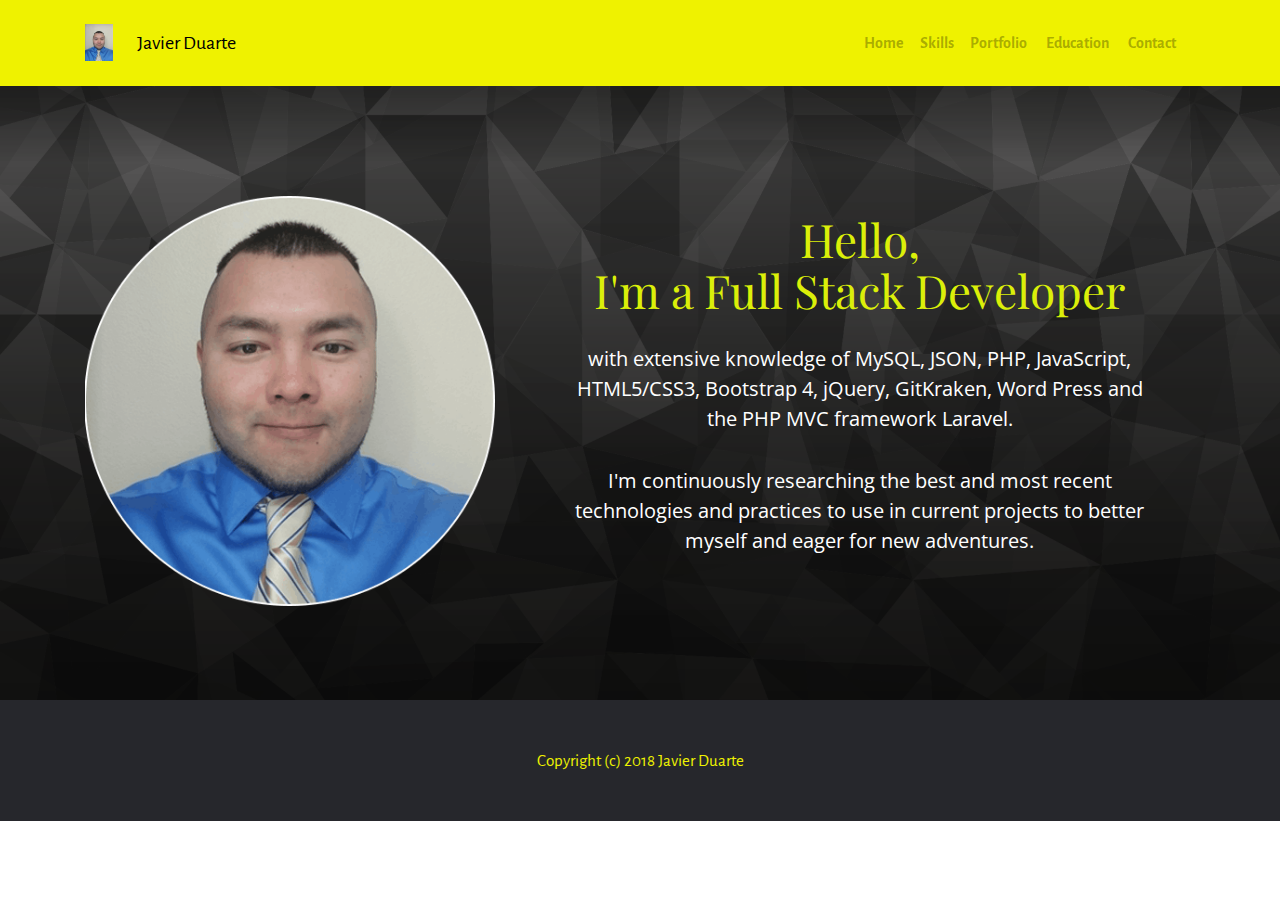
<file: index.html>
<!DOCTYPE html>
<html >
<head>
  <!-- Site made with Mobirise Website Builder v4.7.1, https://mobirise.com -->
  <meta charset="UTF-8">
  <meta http-equiv="X-UA-Compatible" content="IE=edge">
  <meta name="generator" content="Mobirise v4.7.1, mobirise.com">
  <meta name="viewport" content="width=device-width, initial-scale=1, minimum-scale=1">
  <link rel="shortcut icon" href="assets/images/mynewprofessionalpic-96x128.jpg" type="image/x-icon">
  <meta name="description" content="">
  <title>Home</title>
  <link rel="stylesheet" href="https://fonts.googleapis.com/css?family=Playfair+Display:400,700&subset=latin,cyrillic">
  <link rel="stylesheet" href="https://fonts.googleapis.com/css?family=Alegreya+Sans:400,700&subset=latin,vietnamese,latin-ext">
  <link rel="stylesheet" href="assets/tether/tether.min.css">
  <link rel="stylesheet" href="assets/bootstrap/css/bootstrap.min.css">
  <link rel="stylesheet" href="assets/soundcloud-plugin/style.css">
  <link rel="stylesheet" href="assets/puritym/css/style.css">
  <link rel="stylesheet" href="assets/mobirise/css/mbr-additional.css" type="text/css">
  
  
  
</head>
<body>
  <nav class="navbar navbar-light mbr-navbar navbar-fixed-top" id="menu-1" data-rv-view="10" style="background-color: rgb(239, 242, 0);">
    <div class="container">
        <button class="navbar-toggler pull-right hidden-md-up" type="button" data-toggle="collapse" data-target="#exCollapsingNavbar2">
            <div class="hamburger-icon"></div>
        </button>

        <div class="clearfix"></div>
        <div class="collapse navbar-toggleable-sm" id="exCollapsingNavbar2">
            <span class="navbar-logo"><a href="index.html"><img src="assets/images/mynewprofessionalpic-96x128.jpg" alt="Mobirise"></a></span>
            <span><a class="navbar-brand text-black" href="#top">Javier Duarte</a></span>

            

            <ul class="nav navbar-nav pull-xs-right"><li class="nav-item"><a class="nav-link" href="index.html"><strong>Home</strong></a></li><li class="nav-item"><a class="nav-link" href="page5.html#msg-box1-14"><strong>Skills</strong></a></li><li class="nav-item"><a class="nav-link" href="page2.html#msg-box1-1m"><strong>Portfolio</strong>&nbsp;</a></li> <li class="nav-item"><a class="nav-link" href="page4.html#msg-box1-3e"><strong>Education</strong>&nbsp;</a></li>    <li class="nav-item"><a class="nav-link" href="page3.html#contacts3-25"><strong>Contact</strong></a></li>       <li class="nav-item"><a class="nav-link" href="https://mobirise.com">&nbsp;</a></li></ul>
        </div>
    </div>
</nav>

<section class="mbr-section mbr-section-nopadding mbr-background mbr-after-navbar" id="msg-box4-38" data-rv-view="7" style="background-image: url(assets/images/3kuvduo-2000x1125.png); padding-top: 6rem; padding-bottom: 3rem;">
    
    <div class="container">
        <div class="row">
            <div class="col-xs-12 col-lg-9 mbr-table-cell-lg image-size" style="width: 17%;">
                <div class="mbr-figure"><img src="assets/images/jaiver-441x442.png"></div>
            </div>
            <div class="col-xs-12 col-lg-3 mbr-inner-padding text-xs-center mbr-table-cell-lg">
                <h3 class="mbr-section-title display-4">Hello,<br>I'm a Full Stack Developer<br></h3>
                
                <div class="lead"><p>with extensive knowledge of MySQL, JSON, PHP, JavaScript, HTML5/CSS3, Bootstrap 4, jQuery, GitKraken, Word Press and the PHP MVC framework Laravel.<br></p><p><span style="font-size: 1.25rem;">I'm continuously researching the best and most recent technologies and practices to use in current projects to better myself and eager for new adventures.</span></p></div>
                
            </div>
            
        </div>
    </div>
</section>

<footer class="mbr-section mbr-section-nopadding mbr-footer" id="footer1-30" data-rv-view="12" style="background-color: rgb(38, 39, 44); padding-top: 3rem; padding-bottom: 1.98rem;">
    
    <div class="container">
        <p>Copyright (c) 2018 Javier Duarte</p>
    </div>
</footer>


  <script src="assets/web/assets/jquery/jquery.min.js"></script>
  <script src="assets/tether/tether.min.js"></script>
  <script src="assets/bootstrap/js/bootstrap.min.js"></script>
  <script src="assets/smooth-scroll/SmoothScroll.js"></script>
  <script src="assets/puritym/js/script.js"></script>
  
  
</body>
</html>
</file>
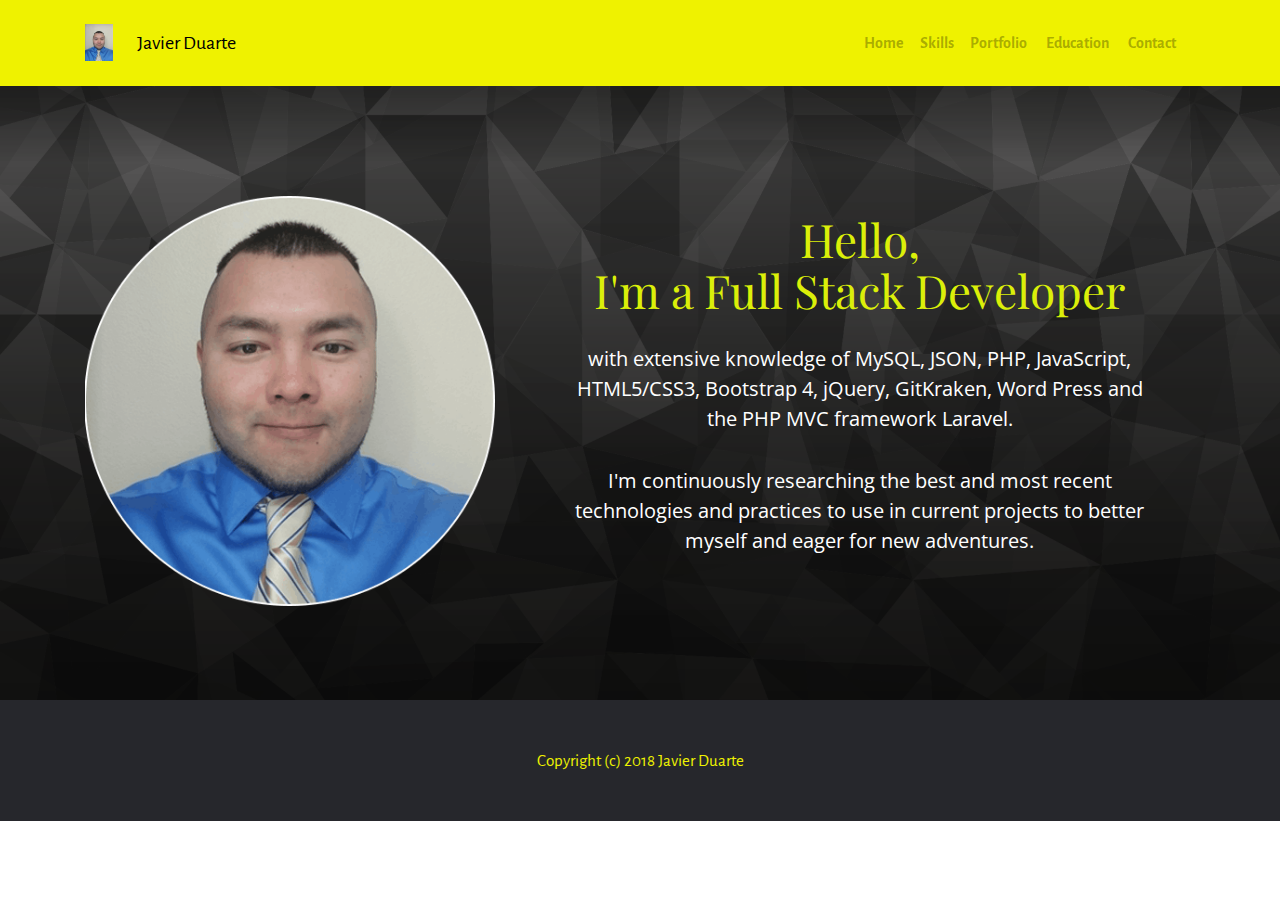
<file: home.html>
<!DOCTYPE html>
<html >
<head>
  <!-- Site made with Mobirise Website Builder v4.7.1, https://mobirise.com -->
  <meta charset="UTF-8">
  <meta http-equiv="X-UA-Compatible" content="IE=edge">
  <meta name="generator" content="Mobirise v4.7.1, mobirise.com">
  <meta name="viewport" content="width=device-width, initial-scale=1, minimum-scale=1">
  <link rel="shortcut icon" href="assets/images/mynewprofessionalpic-96x128.jpg" type="image/x-icon">
  <meta name="description" content="">
  <title>Home</title>
  <link rel="stylesheet" href="https://fonts.googleapis.com/css?family=Playfair+Display:400,700&subset=latin,cyrillic">
  <link rel="stylesheet" href="https://fonts.googleapis.com/css?family=Alegreya+Sans:400,700&subset=latin,vietnamese,latin-ext">
  <link rel="stylesheet" href="assets/tether/tether.min.css">
  <link rel="stylesheet" href="assets/bootstrap/css/bootstrap.min.css">
  <link rel="stylesheet" href="assets/soundcloud-plugin/style.css">
  <link rel="stylesheet" href="assets/puritym/css/style.css">
  <link rel="stylesheet" href="assets/mobirise/css/mbr-additional.css" type="text/css">



</head>
<body>
  <nav class="navbar navbar-light mbr-navbar navbar-fixed-top" id="menu-1" data-rv-view="3" style="background-color: rgb(239, 242, 0);">
    <div class="container">
        <button class="navbar-toggler pull-right hidden-md-up" type="button" data-toggle="collapse" data-target="#exCollapsingNavbar2">
            <div class="hamburger-icon"></div>
        </button>

        <div class="clearfix"></div>
        <div class="collapse navbar-toggleable-sm" id="exCollapsingNavbar2">
            <span class="navbar-logo"><a href="index.html"><img src="assets/images/mynewprofessionalpic-96x128.jpg" alt="Mobirise"></a></span>
            <span><a class="navbar-brand text-black" href="#top">Javier Duarte</a></span>



            <ul class="nav navbar-nav pull-xs-right"><li class="nav-item"><a class="nav-link" href="index.html"><strong>Home</strong></a></li><li class="nav-item"><a class="nav-link" href="page5.html#msg-box1-14"><strong>Skills</strong></a></li><li class="nav-item"><a class="nav-link" href="page2.html#msg-box1-1m"><strong>Portfolio</strong>&nbsp;</a></li> <li class="nav-item"><a class="nav-link" href="page4.html#menu-28"><strong>Education</strong>&nbsp;</a></li> <li class="nav-item"><a class="nav-link" href="page3.html#contacts3-25"><strong>Contact</strong></a></li>     <li class="nav-item"><a class="nav-link" href="https://mobirise.com">&nbsp;</a></li></ul>
        </div>
    </div>
</nav>

<section class="mbr-section mbr-section-nopadding mbr-background mbr-after-navbar" id="msg-box4-38" data-rv-view="0" style="background-image: url(assets/images/3kuvduo-2000x1125.png); padding-top: 6rem; padding-bottom: 3rem;">

    <div class="container">
        <div class="row">
            <div class="col-xs-12 col-lg-9 mbr-table-cell-lg image-size" style="width: 17%;">
                <div class="mbr-figure"><img src="assets/images/jaiver-441x442.png"></div>
            </div>
            <div class="col-xs-12 col-lg-3 mbr-inner-padding text-xs-center mbr-table-cell-lg">
                <h3 class="mbr-section-title display-4">Hello,<br>I'm a Full Stack Developer<br></h3>

                <div class="lead"><p>with extensive knowledge of MySQL, JSON, PHP, JavaScript, HTML5/CSS3, Bootstrap 4, jQuery, GitKraken, Word Press and the PHP MVC framework Laravel.<br></p><p><span style="font-size: 1.25rem;">I'm continuously researching the best and most recent technologies and practices to use in current projects to better myself and eager for new adventures.</span></p></div>

            </div>

        </div>
    </div>
</section>

<footer class="mbr-section mbr-section-nopadding mbr-footer" id="footer1-30" data-rv-view="5" style="background-color: rgb(38, 39, 44); padding-top: 3rem; padding-bottom: 1.98rem;">

    <div class="container">
        <p>Copyright (c) 2018 Javier Duarte</p>
    </div>
</footer>


  <script src="assets/web/assets/jquery/jquery.min.js"></script>
  <script src="assets/tether/tether.min.js"></script>
  <script src="assets/bootstrap/js/bootstrap.min.js"></script>
  <script src="assets/smooth-scroll/SmoothScroll.js"></script>
  <script src="assets/puritym/js/script.js"></script>


</body>
</html>
</file>
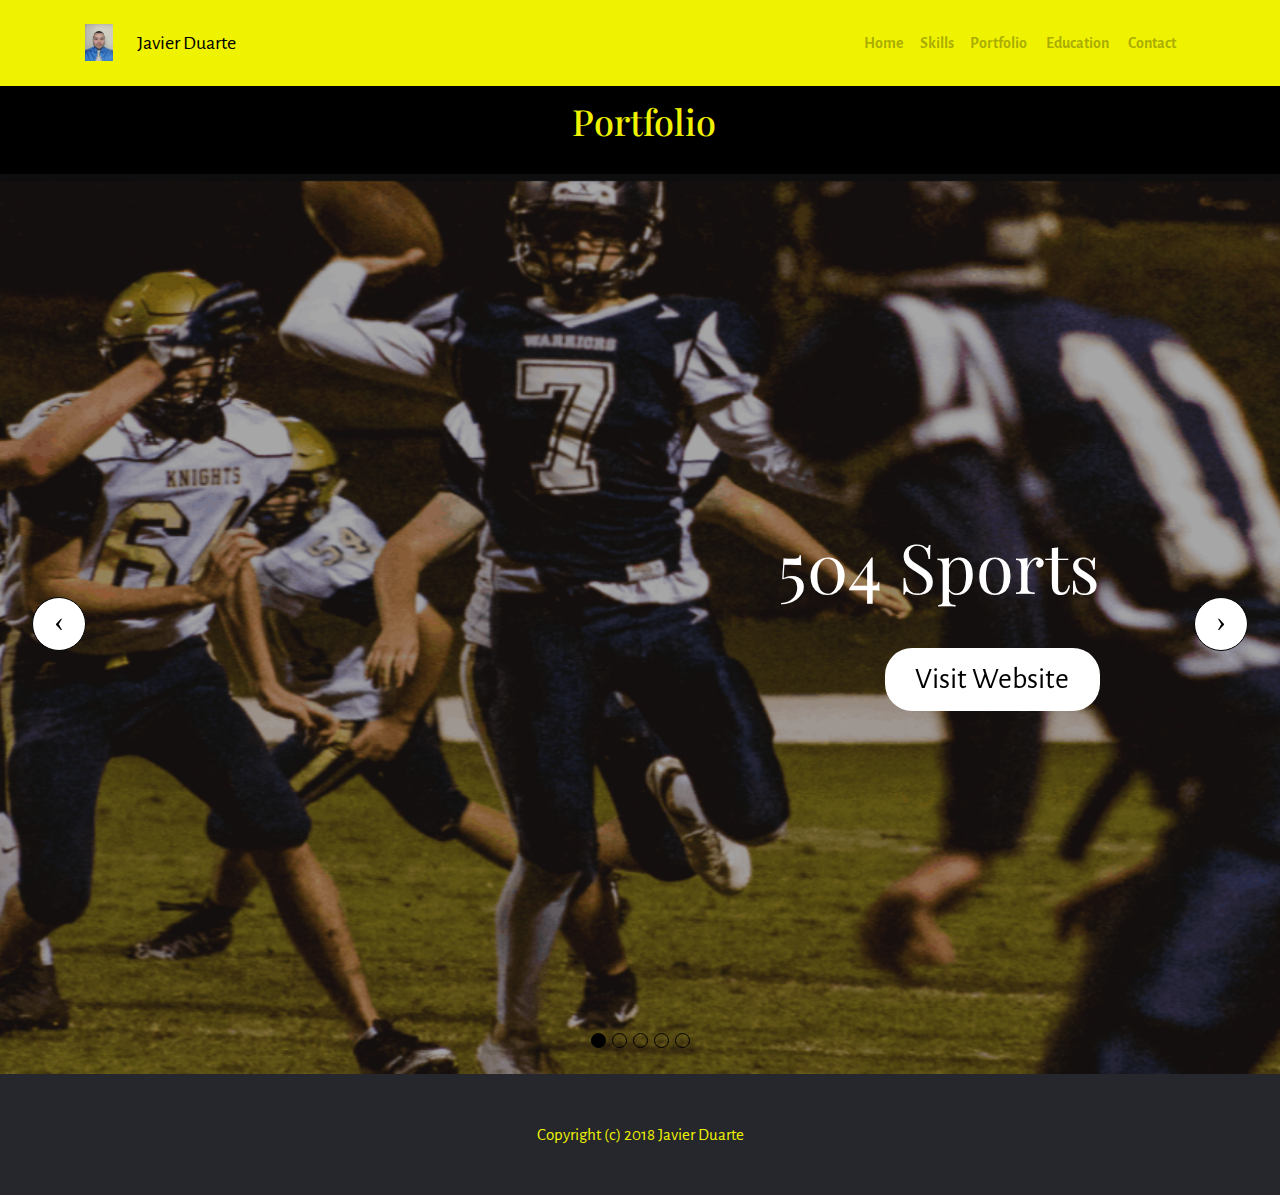
<file: page2.html>
<!DOCTYPE html>
<html >
<head>
  <!-- Site made with Mobirise Website Builder v4.7.1, https://mobirise.com -->
  <meta charset="UTF-8">
  <meta http-equiv="X-UA-Compatible" content="IE=edge">
  <meta name="generator" content="Mobirise v4.7.1, mobirise.com">
  <meta name="viewport" content="width=device-width, initial-scale=1, minimum-scale=1">
  <link rel="shortcut icon" href="assets/images/mynewprofessionalpic-96x128.jpg" type="image/x-icon">
  <meta name="description" content="">
  <title>Projects</title>
  <link rel="stylesheet" href="https://fonts.googleapis.com/css?family=Playfair+Display:400,700&subset=latin,cyrillic">
  <link rel="stylesheet" href="https://fonts.googleapis.com/css?family=Alegreya+Sans:400,700&subset=latin,vietnamese,latin-ext">
  <link rel="stylesheet" href="assets/tether/tether.min.css">
  <link rel="stylesheet" href="assets/bootstrap/css/bootstrap.min.css">
  <link rel="stylesheet" href="assets/soundcloud-plugin/style.css">
  <link rel="stylesheet" href="assets/puritym/css/style.css">
  <link rel="stylesheet" href="assets/mobirise/css/mbr-additional.css" type="text/css">
  
  
  
</head>
<body>
  <nav class="navbar navbar-light mbr-navbar navbar-fixed-top" id="menu-1i" data-rv-view="23" style="background-color: rgb(239, 242, 0);">
    <div class="container">
        <button class="navbar-toggler pull-right hidden-md-up" type="button" data-toggle="collapse" data-target="#exCollapsingNavbar2">
            <div class="hamburger-icon"></div>
        </button>

        <div class="clearfix"></div>
        <div class="collapse navbar-toggleable-sm" id="exCollapsingNavbar2">
            <span class="navbar-logo"><a href="index.html"><img src="assets/images/mynewprofessionalpic-96x128.jpg" alt="Mobirise"></a></span>
            <span><a class="navbar-brand text-black" href="#top">Javier Duarte</a></span>

            

            <ul class="nav navbar-nav pull-xs-right"><li class="nav-item"><a class="nav-link" href="index.html"><strong>Home</strong></a></li><li class="nav-item"><a class="nav-link" href="page5.html#msg-box1-14"><strong>Skills</strong></a></li><li class="nav-item"><a class="nav-link" href="page2.html#msg-box1-1m"><strong>Portfolio</strong>&nbsp;</a></li> <li class="nav-item"><a class="nav-link" href="page4.html#menu-28"><strong>Education</strong>&nbsp;</a></li> <li class="nav-item"><a class="nav-link" href="page3.html#contacts3-25"><strong>Contact</strong></a></li>     <li class="nav-item"><a class="nav-link" href="https://mobirise.com">&nbsp;</a></li></ul>
        </div>
    </div>
</nav>

<section class="mbr-section mbr-section-small mbr-after-navbar" id="msg-box1-1m" data-rv-view="25" style="background-color: rgb(0, 0, 0); padding-top: 3rem; padding-bottom: 1.5rem;">
    

    <div class="container">
        <div class="row">
            
            <div>

                <div class="col-sm-8">
                    <h2 class="mbr-section-title h1">&nbsp; &nbsp; &nbsp; &nbsp; &nbsp; &nbsp; &nbsp; &nbsp; &nbsp; &nbsp; &nbsp; &nbsp; &nbsp; &nbsp; &nbsp; &nbsp; &nbsp; &nbsp; &nbsp; &nbsp; &nbsp; &nbsp;Portfolio</h2>
                    
                </div>                
                
            </div>
        </div>
    </div>
</section>

<section class="mbr-slider mbr-section mbr-section__container carousel slide mbr-section-nopadding" data-ride="carousel" data-keyboard="false" data-wrap="true" data-interval="5000" id="slider-35" data-rv-view="30" style="background-color: rgb(255, 255, 255);">
    <div>
        <div>
            <div>
                <ol class="carousel-indicators">
                    <li data-app-prevent-settings="" data-target="#slider-35" data-slide-to="0" class="active"></li><li data-app-prevent-settings="" data-target="#slider-35" data-slide-to="1"></li><li data-app-prevent-settings="" data-target="#slider-35" data-slide-to="2"></li><li data-app-prevent-settings="" data-target="#slider-35" class="" data-slide-to="3"></li><li data-app-prevent-settings="" data-target="#slider-35" data-slide-to="4"></li>
                </ol>
                <div class="carousel-inner" role="listbox">
                    <div class="mbr-section carousel-item dark center mbr-section-full active" style="background-image: url(assets/images/504sports-project-1425x802.png);">
                        <div class="mbr-table-cell">
                         <div class="mbr-overlay" style="opacity: 0.4; background-color: rgb(34, 34, 34);"></div>
                            <div class=" container">
                                
                                <div class="row">
                                    <div class="col-md-8 col-md-offset-3 text-xs-right">
                                        <h2 class="mbr-section-title display-1">504 Sports</h2>
                                        

                                        <div> <a class="btn btn-lg btn-white-outline btn-white" href="https://thawing-castle-40650.herokuapp.com/" target="_blank">Visit Website</a></div>
                                    </div>
                                </div>
                            </div>
                        </div>
                    </div><div class="mbr-section carousel-item dark center mbr-section-full" style="background-image: url(assets/images/1stopmusic-project-1422x753.png);">
                        <div class="mbr-table-cell">
                         <div class="mbr-overlay" style="opacity: 0.4; background-color: rgb(34, 34, 34);"></div>
                            <div class=" container">
                                
                                <div class="row">
                                    <div class="col-md-8 col-md-offset-2 text-xs-center">
                                        <h2 class="mbr-section-title display-1"></h2>
                                        

                                        <div>  <a class="btn btn-lg btn-white-outline btn-white" href="https://protected-harbor-70739.herokuapp.com/" target="_blank">Visit Website</a></div>
                                    </div>
                                </div>
                            </div>
                        </div>
                    </div><div class="mbr-section carousel-item dark center mbr-section-full" style="background-image: url(assets/images/nflqbpic2-1440x596.png);">
                        <div class="mbr-table-cell">
                         <div class="mbr-overlay" style="opacity: 0.4; background-color: rgb(34, 34, 34);"></div>
                            <div class=" container">
                                
                                <div class="row">
                                    <div class="col-md-8 col-md-offset-2 text-xs-center">
                                        <h2 class="mbr-section-title display-1"></h2>
                                        

                                        <div>  <a class="btn btn-lg btn-white-outline btn-white" href="https://morning-plains-28670.herokuapp.com" target="_blank">Visit Website</a> </div>
                                    </div>
                                </div>
                            </div>
                        </div>
                    </div><div class="mbr-section carousel-item dark center mbr-section-full" style="background-image: url(assets/images/triviaprojectwisecrackers-project-1424x784.png);">
                        <div class="mbr-table-cell">
                         <div class="mbr-overlay" style="opacity: 0.4; background-color: rgb(34, 34, 34);"></div>
                            <div class=" container">
                                
                                <div class="row">
                                    <div class="col-md-8 col-md-offset-3 text-xs-right">
                                        <h2 class="mbr-section-title display-1"></h2>
                                        

                                        <div>  <a class="btn btn-lg btn-white-outline btn-white" href="https://safe-journey-95939.herokuapp.com" target="_blank">Visit Website</a></div>
                                    </div>
                                </div>
                            </div>
                        </div>
                    </div><div class="mbr-section carousel-item dark center mbr-section-full" style="background-image: url(assets/images/rapituppic3-1372x649.png);">
                        <div class="mbr-table-cell">
                         <div class="mbr-overlay" style="opacity: 0.4; background-color: rgb(34, 34, 34);"></div>
                            <div class=" container">
                                
                                <div class="row">
                                    <div class="col-md-8 col-md-offset-2 text-xs-center">
                                        <h2 class="mbr-section-title display-1"></h2>
                                        <p class="lead"></p>

                                        <div>  <a class="btn btn-lg btn-white-outline btn-white" href="https://mysterious-forest-45288.herokuapp.com/" target="_blank">Visit Website</a></div>
                                    </div>
                                </div>
                            </div>
                        </div>
                    </div>
                </div>
                
                <a data-app-prevent-settings="" class="left carousel-control" role="button" data-slide="prev" href="#slider-35">
                    <span class="icon-prev" aria-hidden="true"></span>
                    <span class="sr-only">Previous</span>
                </a>
                <a data-app-prevent-settings="" class="right carousel-control" role="button" data-slide="next" href="#slider-35">
                    <span class="icon-next" aria-hidden="true"></span>
                    <span class="sr-only">Next</span>
                </a>
            </div>
        </div>
    </div>
</section>

<footer class="mbr-section mbr-section-nopadding mbr-footer" id="footer1-30" data-rv-view="28" style="background-color: rgb(38, 39, 44); padding-top: 3rem; padding-bottom: 1.98rem;">
    
    <div class="container">
        <p>Copyright (c) 2018 Javier Duarte</p>
    </div>
</footer>


  <script src="assets/web/assets/jquery/jquery.min.js"></script>
  <script src="assets/tether/tether.min.js"></script>
  <script src="assets/bootstrap/js/bootstrap.min.js"></script>
  <script src="assets/smooth-scroll/SmoothScroll.js"></script>
  <script src="assets/bootstrap-carousel-swipe/bootstrap-carousel-swipe.js"></script>
  <script src="assets/puritym/js/script.js"></script>
  
  
</body>
</html>
</file>
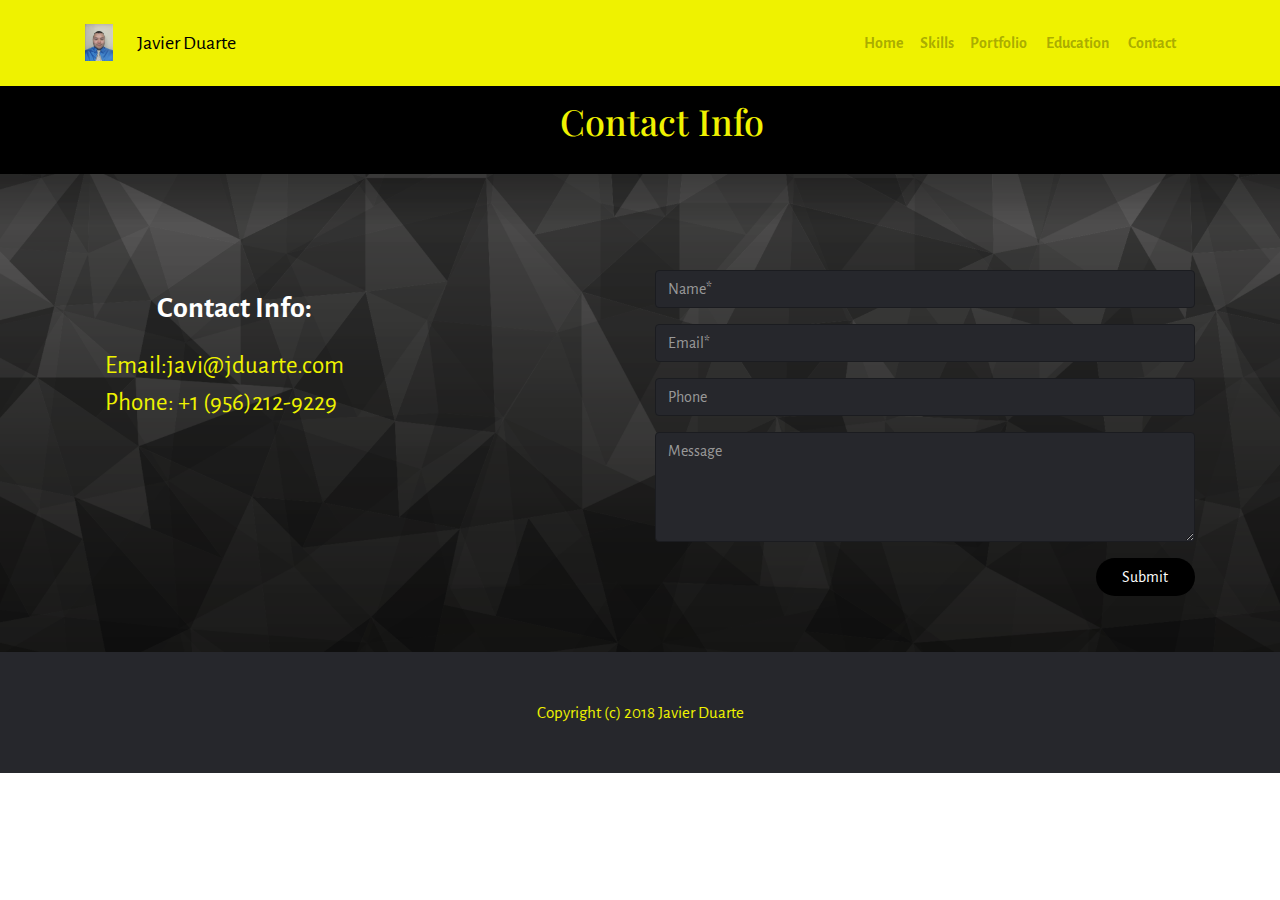
<file: page3.html>
<!DOCTYPE html>
<html >
<head>
  <!-- Site made with Mobirise Website Builder v4.7.1, https://mobirise.com -->
  <meta charset="UTF-8">
  <meta http-equiv="X-UA-Compatible" content="IE=edge">
  <meta name="generator" content="Mobirise v4.7.1, mobirise.com">
  <meta name="viewport" content="width=device-width, initial-scale=1, minimum-scale=1">
  <link rel="shortcut icon" href="assets/images/mynewprofessionalpic-96x128.jpg" type="image/x-icon">
  <meta name="description" content="">
  <title>Contact</title>
  <link rel="stylesheet" href="https://fonts.googleapis.com/css?family=Playfair+Display:400,700&subset=latin,cyrillic">
  <link rel="stylesheet" href="https://fonts.googleapis.com/css?family=Alegreya+Sans:400,700&subset=latin,vietnamese,latin-ext">
  <link rel="stylesheet" href="assets/tether/tether.min.css">
  <link rel="stylesheet" href="assets/bootstrap/css/bootstrap.min.css">
  <link rel="stylesheet" href="assets/soundcloud-plugin/style.css">
  <link rel="stylesheet" href="assets/puritym/css/style.css">
  <link rel="stylesheet" href="assets/mobirise/css/mbr-additional.css" type="text/css">
  
  
  
</head>
<body>
  <nav class="navbar navbar-light mbr-navbar navbar-fixed-top" id="menu-1v" data-rv-view="51" style="background-color: rgb(239, 242, 0);">
    <div class="container">
        <button class="navbar-toggler pull-right hidden-md-up" type="button" data-toggle="collapse" data-target="#exCollapsingNavbar2">
            <div class="hamburger-icon"></div>
        </button>

        <div class="clearfix"></div>
        <div class="collapse navbar-toggleable-sm" id="exCollapsingNavbar2">
            <span class="navbar-logo"><a href="index.html"><img src="assets/images/mynewprofessionalpic-96x128.jpg" alt="Mobirise"></a></span>
            <span><a class="navbar-brand text-black" href="#top">Javier Duarte</a></span>

            

            <ul class="nav navbar-nav pull-xs-right"><li class="nav-item"><a class="nav-link" href="index.html"><strong>Home</strong></a></li><li class="nav-item"><a class="nav-link" href="page5.html#msg-box1-14"><strong>Skills</strong></a></li><li class="nav-item"><a class="nav-link" href="page2.html#msg-box1-1m"><strong>Portfolio</strong>&nbsp;</a></li> <li class="nav-item"><a class="nav-link" href="page4.html#menu-28"><strong>Education</strong>&nbsp;</a></li> <li class="nav-item"><a class="nav-link" href="page3.html#contacts3-25"><strong>Contact</strong></a></li>     <li class="nav-item"><a class="nav-link" href="https://mobirise.com">&nbsp;</a></li></ul>
        </div>
    </div>
</nav>

<section class="mbr-section mbr-section-small mbr-after-navbar" id="msg-box1-2x" data-rv-view="48" style="background-color: rgb(0, 0, 0); padding-top: 3rem; padding-bottom: 1.5rem;">
    

    <div class="container">
        <div class="row">
            
            <div>

                <div class="col-sm-8">
                    <h2 class="mbr-section-title h1">&nbsp; &nbsp; &nbsp; &nbsp; &nbsp; &nbsp; &nbsp; &nbsp; &nbsp; &nbsp; &nbsp; &nbsp; &nbsp; &nbsp; &nbsp; &nbsp; &nbsp; &nbsp; &nbsp; &nbsp; &nbsp; &nbsp; &nbsp; &nbsp;Contact Info</h2>
                    
                </div>                
                
            </div>
        </div>
    </div>
</section>

<section class="mbr-section mbr-section-small mbr-footer mbr-background" id="contacts3-25" data-rv-view="53" style="background-image: url(assets/images/3kuvduo-2000x1125.png); padding-top: 6rem; padding-bottom: 3rem;">
    
    <div class="container">
        <div class="row">
            <div class="col-xs-12 col-md-3">
                <p></p><p>&nbsp;&nbsp;&nbsp;&nbsp;&nbsp;&nbsp;&nbsp;&nbsp;&nbsp;&nbsp;&nbsp;&nbsp;&nbsp;&nbsp;&nbsp;&nbsp;&nbsp;&nbsp;<strong>Contact Info:</strong></p><p>&nbsp;&nbsp;&nbsp;&nbsp;&nbsp;Email:javi@jduarte.com<br>&nbsp; &nbsp; &nbsp;Phone: +1 (956)212-9229</p><p></p>
            </div>
            <div class="col-xs-12 col-md-3"></div>
            <div class="col-xs-12 col-md-6" data-form-type="formoid">
                <div data-form-alert="true"><div hidden="" data-form-alert-success="true">Thanks for filling out form! You should receive feedback promptly.</div></div>
                <form action="https://mobirise.com/" method="post" data-form-title="MESSAGE">
                    <input type="hidden" value="Im77kuSvb46BUGhd0sogWusRbcgChijae7fU0eqJbjyFb0if1J9omdJ/dY4EREIOAZzDFop4gFpM9vGv74yzLNzJJJUQ92wjKX6xeNXOvO9EZw8inuTIdIT5MSaA9pma" data-form-email="true">
                    <div class="form-group">
                        <input type="text" class="form-control input-sm input-inverse" name="name" required="" placeholder="Name*" data-form-field="Name">
                    </div>
                    <div class="form-group">
                        <input type="email" class="form-control input-sm input-inverse" name="email" required="" placeholder="Email*" data-form-field="Email">
                    </div>
                    <div class="form-group">
                        <input type="tel" class="form-control input-sm input-inverse" name="phone" placeholder="Phone" data-form-field="Phone">
                    </div>
                    <div class="form-group">
                        <textarea class="form-control input-sm input-inverse" name="message" rows="4" placeholder="Message" data-form-field="Message"></textarea>
                    </div>
                    <div class="text-xs-right"><button type="submit" class="btn btn-black">Submit</button></div>
                </form>
            </div>
        </div>
    </div>
</section>

<footer class="mbr-section mbr-section-nopadding mbr-footer" id="footer1-30" data-rv-view="62" style="background-color: rgb(38, 39, 44); padding-top: 3rem; padding-bottom: 1.98rem;">
    
    <div class="container">
        <p>Copyright (c) 2018 Javier Duarte</p>
    </div>
</footer>


  <script src="assets/web/assets/jquery/jquery.min.js"></script>
  <script src="assets/tether/tether.min.js"></script>
  <script src="assets/bootstrap/js/bootstrap.min.js"></script>
  <script src="assets/smooth-scroll/SmoothScroll.js"></script>
  <script src="assets/puritym/js/script.js"></script>
  <script src="assets/formoid/formoid.min.js"></script>
  
  
</body>
</html>
</file>
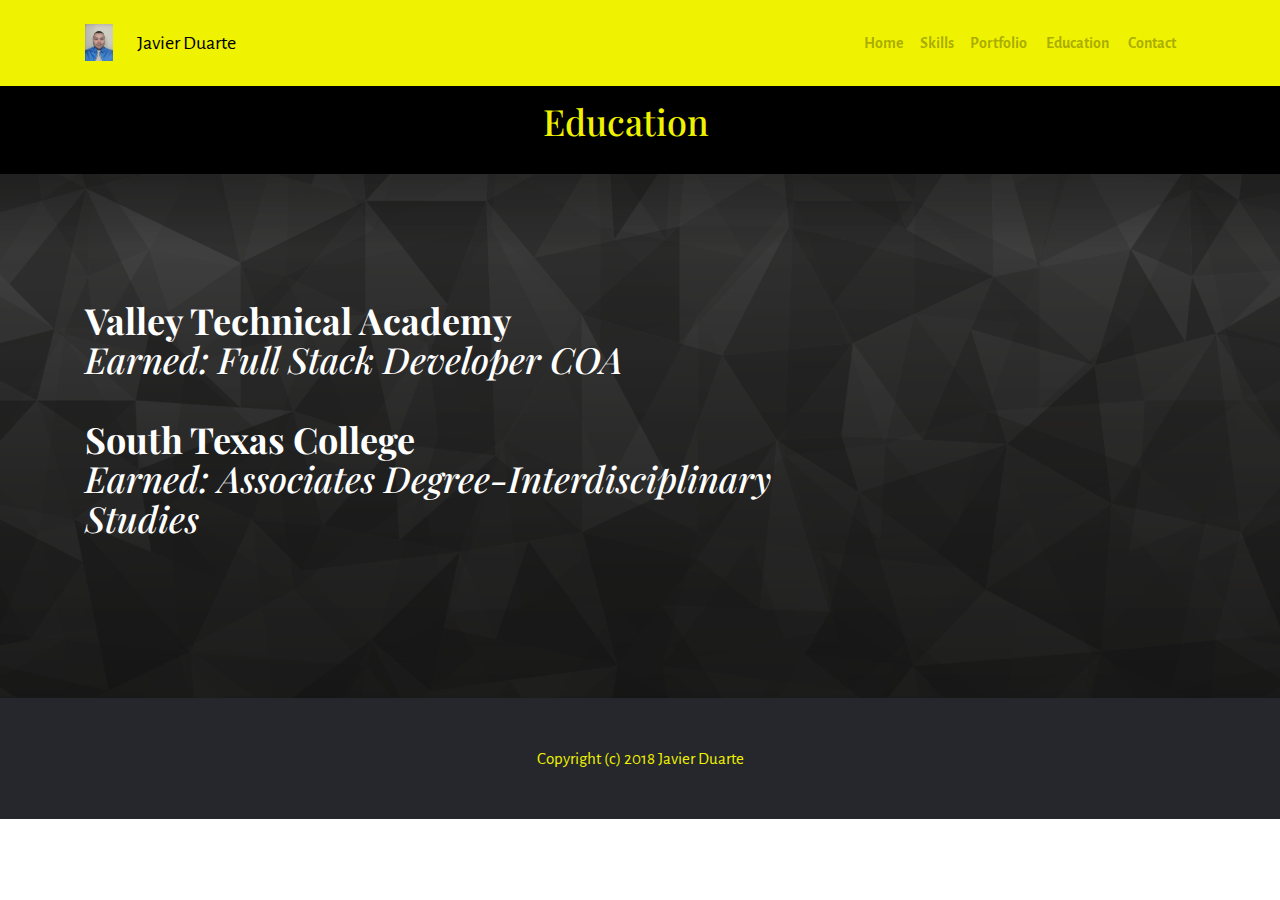
<file: page4.html>
<!DOCTYPE html>
<html >
<head>
  <!-- Site made with Mobirise Website Builder v4.7.1, https://mobirise.com -->
  <meta charset="UTF-8">
  <meta http-equiv="X-UA-Compatible" content="IE=edge">
  <meta name="generator" content="Mobirise v4.7.1, mobirise.com">
  <meta name="viewport" content="width=device-width, initial-scale=1, minimum-scale=1">
  <link rel="shortcut icon" href="assets/images/mynewprofessionalpic-96x128.jpg" type="image/x-icon">
  <meta name="description" content="">
  <title>Education</title>
  <link rel="stylesheet" href="https://fonts.googleapis.com/css?family=Playfair+Display:400,700&subset=latin,cyrillic">
  <link rel="stylesheet" href="https://fonts.googleapis.com/css?family=Alegreya+Sans:400,700&subset=latin,vietnamese,latin-ext">
  <link rel="stylesheet" href="assets/tether/tether.min.css">
  <link rel="stylesheet" href="assets/bootstrap/css/bootstrap.min.css">
  <link rel="stylesheet" href="assets/soundcloud-plugin/style.css">
  <link rel="stylesheet" href="assets/puritym/css/style.css">
  <link rel="stylesheet" href="assets/mobirise/css/mbr-additional.css" type="text/css">
  
  
  
</head>
<body>
  <nav class="navbar navbar-light mbr-navbar navbar-fixed-top" id="menu-28" data-rv-view="67" style="background-color: rgb(239, 242, 0);">
    <div class="container">
        <button class="navbar-toggler pull-right hidden-md-up" type="button" data-toggle="collapse" data-target="#exCollapsingNavbar2">
            <div class="hamburger-icon"></div>
        </button>

        <div class="clearfix"></div>
        <div class="collapse navbar-toggleable-sm" id="exCollapsingNavbar2">
            <span class="navbar-logo"><a href="index.html"><img src="assets/images/mynewprofessionalpic-96x128.jpg" alt="Mobirise"></a></span>
            <span><a class="navbar-brand text-black" href="#top">Javier Duarte</a></span>

            

            <ul class="nav navbar-nav pull-xs-right"><li class="nav-item"><a class="nav-link" href="index.html"><strong>Home</strong></a></li><li class="nav-item"><a class="nav-link" href="page5.html#msg-box1-14"><strong>Skills</strong></a></li><li class="nav-item"><a class="nav-link" href="page2.html#msg-box1-1m"><strong>Portfolio</strong>&nbsp;</a></li> <li class="nav-item"><a class="nav-link" href="page4.html#menu-28"><strong>Education</strong>&nbsp;</a></li> <li class="nav-item"><a class="nav-link" href="page3.html#contacts3-25"><strong>Contact</strong></a></li>     <li class="nav-item"><a class="nav-link" href="https://mobirise.com">&nbsp;</a></li></ul>
        </div>
    </div>
</nav>

<section class="mbr-section mbr-section-small mbr-after-navbar" id="msg-box1-3e" data-rv-view="64" style="background-color: rgb(0, 0, 0); padding-top: 3rem; padding-bottom: 1.5rem;">
    

    <div class="container">
        <div class="row">
            
            <div>

                <div class="col-sm-8">
                    <h2 class="mbr-section-title h1">&nbsp; &nbsp; &nbsp; &nbsp; &nbsp; &nbsp; &nbsp; &nbsp; &nbsp; &nbsp; &nbsp; &nbsp; &nbsp; &nbsp; &nbsp; &nbsp; &nbsp; &nbsp; &nbsp; &nbsp;Education</h2>
                    
                </div>                
                
            </div>
        </div>
    </div>
</section>

<section class="mbr-section mbr-section-small mbr-background" id="msg-box1-2c" data-rv-view="69" style="background-image: url(assets/images/3kuvduo-2000x1125.png); padding-top: 3rem; padding-bottom: 4.5rem;">
    <div class="mbr-overlay" style="opacity: 0.4; background-color: rgb(34, 34, 34);"></div>

    <div class="container">
        <div class="row">
            
            <div>

                <div class="col-sm-8">
                    <h2 class="mbr-section-title h1">&nbsp; &nbsp; &nbsp; &nbsp; &nbsp; &nbsp; &nbsp; &nbsp; &nbsp; &nbsp; &nbsp; &nbsp; &nbsp; &nbsp; &nbsp; &nbsp; &nbsp; &nbsp;&nbsp;<br><br><font color="#ffffff"><strong>Valley Technical Academy</strong></font><div><font color="#ffffff"><em>Earned: Full Stack Developer COA<br></em></font><br><strong>South Texas College</strong><div><em>Earned: Associates Degree-Interdisciplinary Studies<br></em><br><br></div></div></h2>
                    
                </div>                
                
            </div>
        </div>
    </div>
</section>

<footer class="mbr-section mbr-section-nopadding mbr-footer" id="footer1-30" data-rv-view="72" style="background-color: rgb(38, 39, 44); padding-top: 3rem; padding-bottom: 1.98rem;">
    
    <div class="container">
        <p>Copyright (c) 2018 Javier Duarte</p>
    </div>
</footer>


  <script src="assets/web/assets/jquery/jquery.min.js"></script>
  <script src="assets/tether/tether.min.js"></script>
  <script src="assets/bootstrap/js/bootstrap.min.js"></script>
  <script src="assets/smooth-scroll/SmoothScroll.js"></script>
  <script src="assets/puritym/js/script.js"></script>
  
  
</body>
</html>
</file>
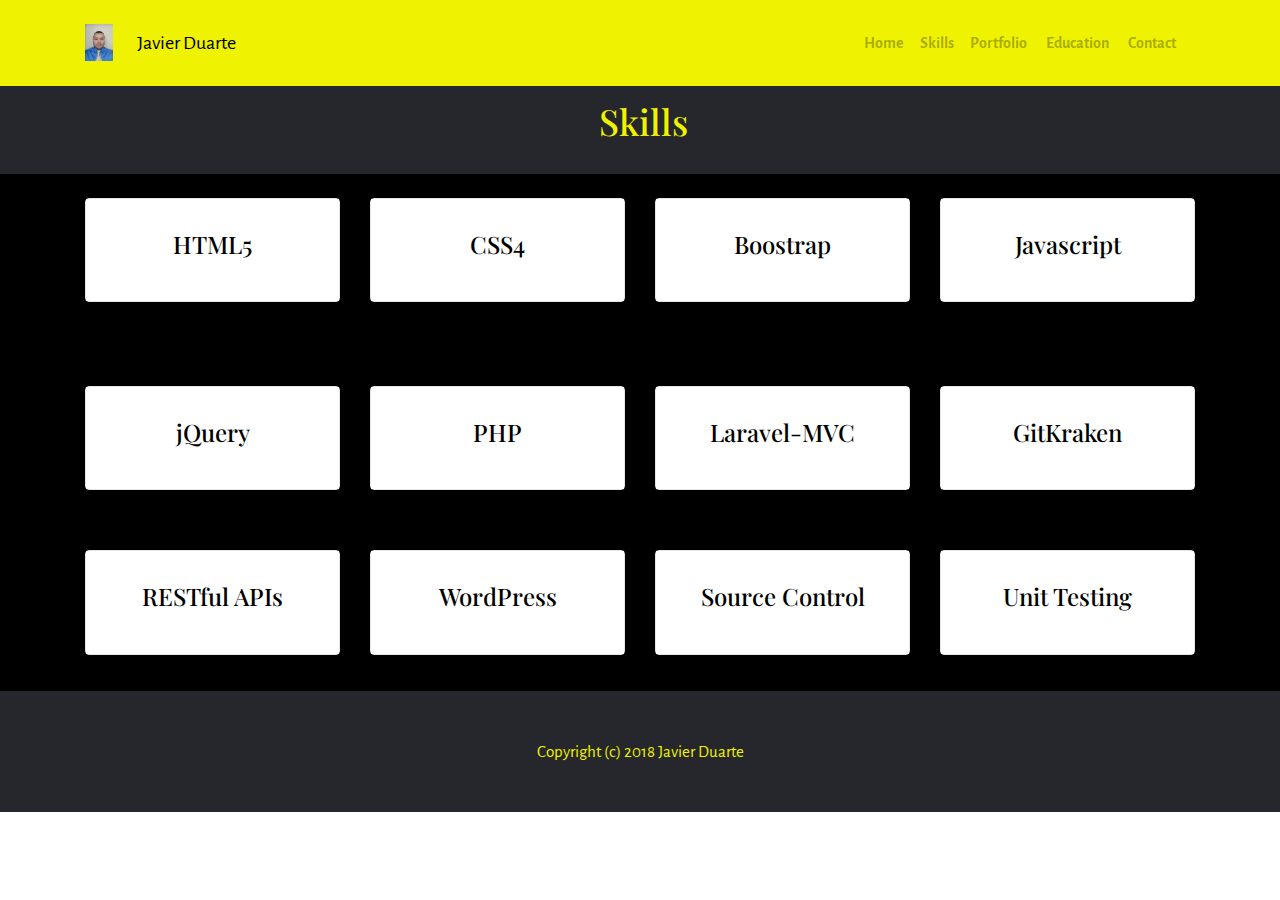
<file: page5.html>
<!DOCTYPE html>
<html >
<head>
  <!-- Site made with Mobirise Website Builder v4.7.1, https://mobirise.com -->
  <meta charset="UTF-8">
  <meta http-equiv="X-UA-Compatible" content="IE=edge">
  <meta name="generator" content="Mobirise v4.7.1, mobirise.com">
  <meta name="viewport" content="width=device-width, initial-scale=1, minimum-scale=1">
  <link rel="shortcut icon" href="assets/images/mynewprofessionalpic-96x128.jpg" type="image/x-icon">
  <meta name="description" content="">
  <title>Skills</title>
  <link rel="stylesheet" href="https://fonts.googleapis.com/css?family=Playfair+Display:400,700&subset=latin,cyrillic">
  <link rel="stylesheet" href="https://fonts.googleapis.com/css?family=Alegreya+Sans:400,700&subset=latin,vietnamese,latin-ext">
  <link rel="stylesheet" href="assets/web/assets/mobirise-icons/mobirise-icons.css">
  <link rel="stylesheet" href="assets/tether/tether.min.css">
  <link rel="stylesheet" href="assets/bootstrap/css/bootstrap.min.css">
  <link rel="stylesheet" href="assets/soundcloud-plugin/style.css">
  <link rel="stylesheet" href="assets/puritym/css/style.css">
  <link rel="stylesheet" href="assets/mobirise/css/mbr-additional.css" type="text/css">



</head>
<body>
  <nav class="navbar navbar-light mbr-navbar navbar-fixed-top" id="menu-15" data-rv-view="13" style="background-color: rgb(239, 242, 0);">
    <div class="container">
        <button class="navbar-toggler pull-right hidden-md-up" type="button" data-toggle="collapse" data-target="#exCollapsingNavbar2">
            <div class="hamburger-icon"></div>
        </button>

        <div class="clearfix"></div>
        <div class="collapse navbar-toggleable-sm" id="exCollapsingNavbar2">
            <span class="navbar-logo"><a href="index.html"><img src="assets/images/mynewprofessionalpic-96x128.jpg" alt="Mobirise"></a></span>
            <span><a class="navbar-brand text-black" href="#top">Javier Duarte</a></span>



            <ul class="nav navbar-nav pull-xs-right"><li class="nav-item"><a class="nav-link" href="index.html"><strong>Home</strong></a></li><li class="nav-item"><a class="nav-link" href="page5.html#msg-box1-14"><strong>Skills</strong></a></li><li class="nav-item"><a class="nav-link" href="page2.html#msg-box1-1m"><strong>Portfolio</strong>&nbsp;</a></li> <li class="nav-item"><a class="nav-link" href="page4.html#menu-28"><strong>Education</strong>&nbsp;</a></li> <li class="nav-item"><a class="nav-link" href="page3.html#contacts3-25"><strong>Contact</strong></a></li>     <li class="nav-item"><a class="nav-link" href="https://mobirise.com">&nbsp;</a></li></ul>
        </div>
    </div>
</nav>

<section class="mbr-section mbr-section-small mbr-after-navbar" id="msg-box1-14" data-rv-view="7" style="background-color: rgb(38, 39, 44); padding-top: 3rem; padding-bottom: 1.5rem;">


    <div class="container">
        <div class="row">

            <div>

                <div class="col-sm-8">
                    <h2 class="mbr-section-title h1">&nbsp; &nbsp; &nbsp; &nbsp; &nbsp; &nbsp; &nbsp; &nbsp; &nbsp; &nbsp; &nbsp; &nbsp; &nbsp; &nbsp; &nbsp; &nbsp; &nbsp; &nbsp; &nbsp; &nbsp; &nbsp; &nbsp;Skills</h2>

                </div>

            </div>
        </div>
    </div>
</section>

<section class="mbr-section mbr-section-small" id="features1-3f" data-rv-view="10" style="background-color: rgb(0, 0, 0); padding-top: 1.5rem; padding-bottom: 1.5rem;">

    <div class="container">
        <div class="row">
            <div class="col-sm-6 col-md-3">
                <div class="card cart-block">

                    <div class="card-block">
                        <h4 class="card-title text-xs-center">HTML5</h4>


                    </div>
                </div>
            </div>
            <div class="col-sm-6 col-md-3">
                <div class="card cart-block">

                    <div class="card-block">
                        <h4 class="card-title text-xs-center">CSS4</h4>


                    </div>
                </div>
            </div>
            <div class="col-sm-6 col-md-3">
                <div class="card cart-block">

                    <div class="card-block">
                        <h4 class="card-title text-xs-center">Boostrap</h4>


                    </div>
                </div>
            </div>
            <div class="col-sm-6 col-md-3">
                <div class="card cart-block">

                    <div class="card-block">
                        <h4 class="card-title text-xs-center">Javascript</h4>


                    </div>
                </div>
            </div>
        </div>
    </div>
</section>

<section class="mbr-section mbr-section-small" id="features1-18" data-rv-view="15" style="background-color: rgb(0, 0, 0); padding-top: 3rem; padding-bottom: 1.5rem;">

    <div class="container">
        <div class="row">
            <div class="col-sm-6 col-md-3">
                <div class="card cart-block">

                    <div class="card-block">
                        <h4 class="card-title text-xs-center">jQuery<br></h4>


                    </div>
                </div>
            </div>
            <div class="col-sm-6 col-md-3">
                <div class="card cart-block">

                    <div class="card-block">
                        <h4 class="card-title text-xs-center">PHP<br></h4>


                    </div>
                </div>
            </div>
            <div class="col-sm-6 col-md-3">
                <div class="card cart-block">

                    <div class="card-block">
                        <h4 class="card-title text-xs-center">Laravel-MVC<br></h4>


                    </div>
                </div>
            </div>
            <div class="col-sm-6 col-md-3">
                <div class="card cart-block">

                    <div class="card-block">
                        <h4 class="card-title text-xs-center">GitKraken</h4>


                    </div>
                </div>
            </div>
        </div>
    </div>
</section>

<section class="mbr-section mbr-section-small" id="features1-3g" data-rv-view="20" style="background-color: rgb(0, 0, 0); padding-top: 1.5rem; padding-bottom: 1.5rem;">

    <div class="container">
        <div class="row">
            <div class="col-sm-6 col-md-3">
                <div class="card cart-block">

                    <div class="card-block">
                        <h4 class="card-title text-xs-center">RESTful APIs</h4>


                    </div>
                </div>
            </div>
            <div class="col-sm-6 col-md-3">
                <div class="card cart-block">

                    <div class="card-block">
                        <h4 class="card-title text-xs-center">WordPress</h4>


                    </div>
                </div>
            </div>
            <div class="col-sm-6 col-md-3">
                <div class="card cart-block">

                    <div class="card-block">
                        <h4 class="card-title text-xs-center">Source Control</h4>


                    </div>
                </div>
            </div>
            <div class="col-sm-6 col-md-3">
                <div class="card cart-block">

                    <div class="card-block">
                        <h4 class="card-title text-xs-center">Unit Testing</h4>


                    </div>
                </div>
            </div>
        </div>
    </div>
</section>

<footer class="mbr-section mbr-section-nopadding mbr-footer" id="footer1-30" data-rv-view="18" style="background-color: rgb(38, 39, 44); padding-top: 3rem; padding-bottom: 1.98rem;">

    <div class="container">
        <p>Copyright (c) 2018 Javier Duarte</p>
    </div>
</footer>


  <script src="assets/web/assets/jquery/jquery.min.js"></script>
  <script src="assets/tether/tether.min.js"></script>
  <script src="assets/bootstrap/js/bootstrap.min.js"></script>
  <script src="assets/smooth-scroll/SmoothScroll.js"></script>
  <script src="assets/puritym/js/script.js"></script>


</body>
</html>
</file>
<file: assets/soundcloud-plugin/style.css>
.addons-container {
  position: relative;
  margin-left: auto;
  margin-right: auto;
  padding-right: 15px;
  padding-left: 15px; }
  @media (min-width: 576px) {
    .addons-container {
      padding-right: 15px;
      padding-left: 15px; } }
  @media (min-width: 768px) {
    .addons-container {
      padding-right: 15px;
      padding-left: 15px; } }
  @media (min-width: 992px) {
    .addons-container {
      padding-right: 15px;
      padding-left: 15px; } }
  @media (min-width: 1200px) {
    .addons-container {
      padding-right: 15px;
      padding-left: 15px; } }
  @media (min-width: 576px) {
    .addons-container {
      width: 540px;
      max-width: 100%; } }
  @media (min-width: 768px) {
    .addons-container {
      width: 720px;
      max-width: 100%; } }
  @media (min-width: 992px) {
    .addons-container {
      width: 960px;
      max-width: 100%; } }
  @media (min-width: 1200px) {
    .addons-container {
      width: 1140px;
      max-width: 100%; } }

.addons-container-inner{
    position: relative;
    width: 100%;
    min-height: 1px;
    padding-right: 15px;
    padding-left: 15px;
}
@media (min-width: 567px) {
    .addons-container-inner{
        -ms-flex: 0 0 66.666667%;
        flex: 0 0 66.666667%;
        max-width: 66.666667%;
    }
}
.addons-row{
    display: flex;
    justify-content:center;
}
</file>
<file: assets/mobirise/css/mbr-additional.css>
@import url(https://fonts.googleapis.com/css?family=Open+Sans:400,300,700);

#msg-box4-38 .mbr-section-title {
  color: #dbef09;
  font-size: 46px;
}
#msg-box4-38 .lead P {
  color: #ffffff;
  font-size: 20px;
  font-family: 'Open Sans', sans-serif;
}
#menu-1 .navbar-toggler {
  color: black;
}
#footer1-30 P {
  text-align: center;
  color: #eff200;
  font-size: 17px;
}
#msg-box1-14 H2 {
  text-align: center;
  color: #eff200;
  font-size: 36px;
}
#menu-15 .navbar-toggler {
  color: #fff8e0;
}
#features1-18 H4 {
  text-align: right;
  color: #000000;
}
#footer1-30 P {
  text-align: center;
  color: #eff200;
  font-size: 17px;
}
#menu-1i .navbar-toggler {
  color: #fff8e0;
}
#msg-box1-1m H2 {
  text-align: center;
  color: #eff200;
  font-size: 36px;
}
#footer1-30 P {
  text-align: center;
  color: #eff200;
  font-size: 17px;
}
#slider-35 H2 {
  color: #ffffff;
  text-align: right;
}
#slider-35 .btn {
  font-size: 30px;
}
#slider-35 P {
  color: #ffffff;
  font-size: 60px;
}
#slider-35 B {
  color: #ffffff;
  font-size: 60px;
}
#msg-box1-2x H2 {
  text-align: center;
  color: #eff200;
  font-size: 36px;
}
#menu-1v .navbar-toggler {
  color: #fff8e0;
}
#contacts3-25 P {
  text-align: left;
  color: #eff200;
  font-size: 25px;
}
#contacts3-25 STRONG {
  color: #ffffff;
  font-size: 30px;
}
#footer1-30 P {
  text-align: center;
  color: #eff200;
  font-size: 17px;
}
#msg-box1-3e H2 {
  text-align: center;
  color: #eff200;
  font-size: 36px;
}
#menu-28 .navbar-toggler {
  color: #fff8e0;
}
#msg-box1-2c H2 {
  text-align: left;
  color: #ffffff;
  font-size: 36px;
}
#msg-box1-2c B {
  color: #ffffff;
}
#msg-box1-2c I {
  color: #eff200;
  font-size: 25px;
}
#footer1-30 P {
  text-align: center;
  color: #eff200;
  font-size: 17px;
}
</file>
<file: assets/web/assets/mobirise-icons/mobirise-icons.css>
@font-face {
  font-family: 'MobiriseIcons';
  src:  url('mobirise-icons.eot?spat4u');
  src:  url('mobirise-icons.eot?spat4u#iefix') format('embedded-opentype'),
    url('mobirise-icons.ttf?spat4u') format('truetype'),
    url('mobirise-icons.woff?spat4u') format('woff'),
    url('mobirise-icons.svg?spat4u#MobiriseIcons') format('svg');
  font-weight: normal;
  font-style: normal;
}

[class^="mbri-"], [class*=" mbri-"] {
  /* use !important to prevent issues with browser extensions that change fonts */
  font-family: MobiriseIcons !important;
  speak: none;
  font-style: normal;
  font-weight: normal;
  font-variant: normal;
  text-transform: none;
  line-height: 1;

  /* Better Font Rendering =========== */
  -webkit-font-smoothing: antialiased;
  -moz-osx-font-smoothing: grayscale;
}

.mbri-add-submenu:before {
  content: "\e900";
}
.mbri-alert:before {
  content: "\e901";
}
.mbri-align-center:before {
  content: "\e902";
}
.mbri-align-justify:before {
  content: "\e903";
}
.mbri-align-left:before {
  content: "\e904";
}
.mbri-align-right:before {
  content: "\e905";
}
.mbri-android:before {
  content: "\e906";
}
.mbri-apple:before {
  content: "\e907";
}
.mbri-arrow-down:before {
  content: "\e908";
}
.mbri-arrow-next:before {
  content: "\e909";
}
.mbri-arrow-prev:before {
  content: "\e90a";
}
.mbri-arrow-up:before {
  content: "\e90b";
}
.mbri-bold:before {
  content: "\e90c";
}
.mbri-bookmark:before {
  content: "\e90d";
}
.mbri-bootstrap:before {
  content: "\e90e";
}
.mbri-briefcase:before {
  content: "\e90f";
}
.mbri-browse:before {
  content: "\e910";
}
.mbri-bulleted-list:before {
  content: "\e911";
}
.mbri-calendar:before {
  content: "\e912";
}
.mbri-camera:before {
  content: "\e913";
}
.mbri-cart-add:before {
  content: "\e914";
}
.mbri-cart-full:before {
  content: "\e915";
}
.mbri-cash:before {
  content: "\e916";
}
.mbri-change-style:before {
  content: "\e917";
}
.mbri-chat:before {
  content: "\e918";
}
.mbri-clock:before {
  content: "\e919";
}
.mbri-close:before {
  content: "\e91a";
}
.mbri-cloud:before {
  content: "\e91b";
}
.mbri-code:before {
  content: "\e91c";
}
.mbri-contact-form:before {
  content: "\e91d";
}
.mbri-credit-card:before {
  content: "\e91e";
}
.mbri-cursor-click:before {
  content: "\e91f";
}
.mbri-cust-feedback:before {
  content: "\e920";
}
.mbri-database:before {
  content: "\e921";
}
.mbri-delivery:before {
  content: "\e922";
}
.mbri-desktop:before {
  content: "\e923";
}
.mbri-devices:before {
  content: "\e924";
}
.mbri-down:before {
  content: "\e925";
}
.mbri-download:before {
  content: "\e989";
}
.mbri-drag-n-drop:before {
  content: "\e927";
}
.mbri-drag-n-drop2:before {
  content: "\e928";
}
.mbri-edit:before {
  content: "\e929";
}
.mbri-edit2:before {
  content: "\e92a";
}
.mbri-error:before {
  content: "\e92b";
}
.mbri-extension:before {
  content: "\e92c";
}
.mbri-features:before {
  content: "\e92d";
}
.mbri-file:before {
  content: "\e92e";
}
.mbri-flag:before {
  content: "\e92f";
}
.mbri-folder:before {
  content: "\e930";
}
.mbri-gift:before {
  content: "\e931";
}
.mbri-github:before {
  content: "\e932";
}
.mbri-globe:before {
  content: "\e933";
}
.mbri-globe-2:before {
  content: "\e934";
}
.mbri-growing-chart:before {
  content: "\e935";
}
.mbri-hearth:before {
  content: "\e936";
}
.mbri-help:before {
  content: "\e937";
}
.mbri-home:before {
  content: "\e938";
}
.mbri-hot-cup:before {
  content: "\e939";
}
.mbri-idea:before {
  content: "\e93a";
}
.mbri-image-gallery:before {
  content: "\e93b";
}
.mbri-image-slider:before {
  content: "\e93c";
}
.mbri-info:before {
  content: "\e93d";
}
.mbri-italic:before {
  content: "\e93e";
}
.mbri-key:before {
  content: "\e93f";
}
.mbri-laptop:before {
  content: "\e940";
}
.mbri-layers:before {
  content: "\e941";
}
.mbri-left-right:before {
  content: "\e942";
}
.mbri-left:before {
  content: "\e943";
}
.mbri-letter:before {
  content: "\e944";
}
.mbri-like:before {
  content: "\e945";
}
.mbri-link:before {
  content: "\e946";
}
.mbri-lock:before {
  content: "\e947";
}
.mbri-login:before {
  content: "\e948";
}
.mbri-logout:before {
  content: "\e949";
}
.mbri-magic-stick:before {
  content: "\e94a";
}
.mbri-map-pin:before {
  content: "\e94b";
}
.mbri-menu:before {
  content: "\e94c";
}
.mbri-mobile:before {
  content: "\e94d";
}
.mbri-mobile2:before {
  content: "\e94e";
}
.mbri-mobirise:before {
  content: "\e94f";
}
.mbri-more-horizontal:before {
  content: "\e950";
}
.mbri-more-vertical:before {
  content: "\e951";
}
.mbri-music:before {
  content: "\e952";
}
.mbri-new-file:before {
  content: "\e953";
}
.mbri-numbered-list:before {
  content: "\e954";
}
.mbri-opened-folder:before {
  content: "\e955";
}
.mbri-pages:before {
  content: "\e956";
}
.mbri-paper-plane:before {
  content: "\e957";
}
.mbri-paperclip:before {
  content: "\e958";
}
.mbri-photo:before {
  content: "\e959";
}
.mbri-photos:before {
  content: "\e95a";
}
.mbri-pin:before {
  content: "\e95b";
}
.mbri-play:before {
  content: "\e95c";
}
.mbri-plus:before {
  content: "\e95d";
}
.mbri-preview:before {
  content: "\e95e";
}
.mbri-print:before {
  content: "\e95f";
}
.mbri-protect:before {
  content: "\e960";
}
.mbri-question:before {
  content: "\e961";
}
.mbri-quote-left:before {
  content: "\e962";
}
.mbri-quote-right:before {
  content: "\e963";
}
.mbri-refresh:before {
  content: "\e964";
}
.mbri-responsive:before {
  content: "\e965";
}
.mbri-right:before {
  content: "\e966";
}
.mbri-rocket:before {
  content: "\e967";
}
.mbri-sad-face:before {
  content: "\e968";
}
.mbri-sale:before {
  content: "\e969";
}
.mbri-save:before {
  content: "\e96a";
}
.mbri-search:before {
  content: "\e96b";
}
.mbri-setting:before {
  content: "\e96c";
}
.mbri-setting2:before {
  content: "\e96d";
}
.mbri-setting3:before {
  content: "\e96e";
}
.mbri-share:before {
  content: "\e96f";
}
.mbri-shopping-bag:before {
  content: "\e970";
}
.mbri-shopping-basket:before {
  content: "\e971";
}
.mbri-shopping-cart:before {
  content: "\e972";
}
.mbri-sites:before {
  content: "\e973";
}
.mbri-smile-face:before {
  content: "\e974";
}
.mbri-speed:before {
  content: "\e975";
}
.mbri-star:before {
  content: "\e976";
}
.mbri-success:before {
  content: "\e977";
}
.mbri-sun:before {
  content: "\e978";
}
.mbri-sun2:before {
  content: "\e979";
}
.mbri-tablet:before {
  content: "\e97a";
}
.mbri-tablet-vertical:before {
  content: "\e97b";
}
.mbri-target:before {
  content: "\e97c";
}
.mbri-timer:before {
  content: "\e97d";
}
.mbri-to-ftp:before {
  content: "\e97e";
}
.mbri-to-local-drive:before {
  content: "\e97f";
}
.mbri-touch-swipe:before {
  content: "\e980";
}
.mbri-touch:before {
  content: "\e981";
}
.mbri-trash:before {
  content: "\e982";
}
.mbri-underline:before {
  content: "\e983";
}
.mbri-unlink:before {
  content: "\e984";
}
.mbri-unlock:before {
  content: "\e985";
}
.mbri-up-down:before {
  content: "\e986";
}
.mbri-up:before {
  content: "\e987";
}
.mbri-update:before {
  content: "\e988";
}
.mbri-upload:before {
 content: "\e926"; 
}
.mbri-user:before {
  content: "\e98a";
}
.mbri-user2:before {
  content: "\e98b";
}
.mbri-users:before {
  content: "\e98c";
}
.mbri-video:before {
  content: "\e98d";
}
.mbri-video-play:before {
  content: "\e98e";
}
.mbri-watch:before {
  content: "\e98f";
}
.mbri-website-theme:before {
  content: "\e990";
}
.mbri-wifi:before {
  content: "\e991";
}
.mbri-windows:before {
  content: "\e992";
}
.mbri-zoom-out:before {
  content: "\e993";
}
.mbri-redo:before {
  content: "\e994";
}
.mbri-undo:before {
  content: "\e995";
}
</file>
<file: assets/puritym/css/style.css>
/**
 * BOOTSTRAP CUSTOM
 */
.container {
  position: relative; }

.btn {
  margin-bottom: 0.5rem; }
  .btn + .btn {
    margin-left: 1rem; }

.btn-white {
  background: #fff;
  color: inherit; }

.btn-black {
  background: #000;
  color: #fff; }

.btn-social,
.btn-social:hover,
.btn-social:active,
.btn-social:focus {
  color: #fff; }

.display-1 {
  font-size: 4.3rem;
  margin-top: 3.9rem;
  margin-bottom: 2.8rem; }

.display-2 {
  font-size: 3.5rem;
  margin-top: 3.5rem;
  margin-bottom: 2.5rem; }

.display-3 {
  font-size: 2.8rem;
  margin-top: 3.2rem;
  margin-bottom: 2rem; }

.display-4 {
  font-size: 2.3rem;
  margin-top: 2.3rem;
  margin-bottom: 1.8rem; }

p.lead,
.lead p {
  margin-bottom: 2rem; }

.card .card-img-top {
  width: 100%; }

.card-block {
  background-color: #fff; }

@media (min-width: 768px) {
  .col-md-4:nth-of-type(3n+1) {
    clear: left; } }
@media (min-width: 544px) and (max-width: 767px) {
  .col-md-4:nth-of-type(odd) {
    clear: left; } }
.row.no-gutter {
  margin-left: 0;
  margin-right: 0; }

.row.no-gutter > [class*=col-]:not(:first-child),
.row.no-gutter > [class*=col-]:not(:last-child) {
  padding-right: 0;
  padding-left: 0; }

blockquote {
  padding: .5rem 1rem;
  margin: 0 0 1rem;
  margin-bottom: 1rem;
  font-size: 1.25rem;
  border-left: .25rem solid #f1c050; }

/**
 * TYPOGRAPHY
 */
body {
  font-family: "Alegreya Sans", sans-serif; }

h1, h2, h3, h4, h5, h6,
.h1, .h2, .h3, .h4, .h5, .h6,
.display-1, .display-2, .display-3, .display-4 {
  font-family: "Playfair Display", sans-serif; }

/**
 * MAPS
 */
@-webkit-keyframes mapCircleLoading {
  from {
    -webkit-transform: rotate(0deg); }
  to {
    -webkit-transform: rotate(359deg); } }
@keyframes mapCircleLoading {
  from {
    transform: rotate(0deg); }
  to {
    transform: rotate(359deg); } }
.mbr-map {
  position: relative; }
  .mbr-map iframe {
    height: 100%;
    width: 100%; }
  .mbr-map [data-state-details] {
    color: #6b6763;
    font-family: "Alegreya Sans", sans-serif;
    font-size: 1.25rem;
    height: 1.5em;
    margin-top: -0.75em;
    padding-left: 20px;
    padding-right: 20px;
    position: absolute;
    text-align: center;
    top: 50%;
    width: 100%; }
  .mbr-map[data-state] {
    background: #e9e5dc; }
  .mbr-map[data-state="loading"] [data-state-details] {
    display: none; }
  .mbr-map[data-state="loading"]::after {
    content: "";
    -webkit-animation: mapCircleLoading .6s infinite linear;
    animation: mapCircleLoading .6s infinite linear;
    border-radius: 50%;
    border: 6px rgba(255, 255, 255, 0.35) solid;
    border-top-color: #fff;
    height: 40px;
    left: 50%;
    margin-left: -20px;
    margin-top: -20px;
    position: absolute;
    top: 50%;
    width: 40px; }

/**
 * SECTIONS
 */
.mbr-section {
  position: relative;
  padding-top: 9rem;
  padding-bottom: 9rem;
  background-position: 50% 50%;
  background-repeat: no-repeat;
  background-size: cover; }

.mbr-section-full {
  display: table;
  width: 100%;
  height: 100vh;
  padding-top: 0;
  padding-bottom: 0; }

.mbr-section-small {
  padding-top: 4.5rem;
  padding-bottom: 4.5rem; }

.mbr-section-nopadding {
  padding-top: 0;
  padding-bottom: 0; }

.mbr-section-title {
  margin-top: 0; }

.mbr-table {
  display: table; }

.mbr-table-cell {
  position: relative;
  display: table-cell;
  vertical-align: middle;
  padding-top: 9rem;
  padding-bottom: 9rem; }

.mbr-table-cell-lg {
  position: relative;
  display: table-cell;
  vertical-align: middle;
  padding-top: 0;
  padding-bottom: 0;
  float: none; }

@media (max-width: 991px) {
  .mbr-table-cell-lg {
    display: block; } }
.mbr-inner-padding {
  padding: 4rem; }

/* footer */
.mbr-footer {
  color: #fff; }
  .mbr-footer .mbr-map,
  .mbr-footer .mbr-google-map {
    height: 300px; }
  .mbr-footer .form-control {
    color: #fff;
    background-color: #26272c;
    border-color: #1b1c20; }
  .mbr-footer ul {
    list-style-type: none;
    padding: 0; }
    .mbr-footer ul li {
      position: relative;
      padding-left: 1.2rem; }
      .mbr-footer ul li:before {
        content: '';
        position: absolute;
        margin-left: -1.2rem;
        width: 10px;
        height: 1px;
        top: 50%;
        background-color: #fff; }

footer.mbr-footer {
  padding-top: 3rem;
  padding-bottom: 2rem; }

/**
 * NAVBAR
 */
.mbr-navbar {
  position: absolute;
  top: 0;
  right: 0;
  left: 0;
  padding: 1.5rem 1rem;
  background-color: #fff;
  z-index: 1030; }
  .mbr-navbar.navbar-fixed-top {
    position: fixed; }
  .mbr-navbar.navbar-transparent {
    background-color: transparent; }
  .mbr-navbar .navbar-logo {
    margin-right: 1.5rem;
    float: left; }
  .mbr-navbar .navbar-logo,
  .mbr-navbar .navbar-logo img {
    height: 37px; }
  .mbr-navbar .navbar-brand {
    margin-right: 1.5rem; }
  .mbr-navbar .navbar-divider,
  .mbr-navbar .navbar-nav .nav-item + .nav-item,
  .mbr-navbar .navbar-nav .nav-link + .nav-link {
    margin-left: 1rem; }
  .mbr-navbar .navbar-nav + .navbar-nav {
    margin-right: 20px; }

.mbr-navbar .hamburger-icon, .navbar-dropdown .hamburger-icon {
  content: "";
  width: 16px;
  -webkit-box-shadow: 0 -6px 0 1px,0 0 0 1px,0 6px 0 1px;
  -moz-box-shadow: 0 -6px 0 1px,0 0 0 1px,0 6px 0 1px;
  box-shadow: 0 -6px 0 1px,0 0 0 1px,0 6px 0 1px; }

/**
 * HELPERS
 */
/* Colors */
.text-white {
  color: #fff !important; }

.text-black {
  color: #000 !important; }

/**
 * Mobirise Classes
 */
.mbr-after-navbar:before {
  content: "";
  display: block;
  height: 54px; }

.mbr-section__container--first {
  padding-bottom: 1rem; }

.mbr-section__container--middle {
  padding-top: 1rem;
  padding-bottom: 1rem; }

.mbr-section__container--last {
  padding-top: 1rem; }

.mbr-overlay,
.mbr-background-video,
.mbr-background-video-preview {
  position: absolute;
  bottom: 0;
  left: 0;
  right: 0;
  top: 0; }

.mbr-overlay {
  background-color: #fff;
  opacity: 0.5;
  z-index: 1; }
  .mbr-overlay ~ * {
    z-index: 2; }

.mbr-background-video-preview {
  z-index: 0 !important; }

.mbr-figure {
  display: block;
  overflow: hidden;
  position: relative;
  width: 100%;
  margin: 0; }
  .mbr-figure img, .mbr-figure iframe {
    display: block;
    width: 100%; }
  .mbr-figure .mbr-figure-caption {
    width: 100%;
    padding: 1.5rem 0;
    background-color: #FFF8E0; }
  .mbr-figure .mbr-figure-caption-over {
    position: absolute;
    bottom: 0;
    background-color: rgba(255, 255, 255, 0.5); }

.mbr-map,
.mbr-google-map {
  height: 400px; }

.mbr-arrow {
  position: absolute;
  text-align: center;
  font-size: 35px;
  bottom: 71px;
  left: 50%;
  width: 30px;
  margin-left: -15px;
  line-height: 1px;
  padding: 0 20px;
  -webkit-animation: floating-arrow 1.6s infinite ease-in-out 0s;
  -o-animation: floating-arrow 1.6s infinite ease-in-out 0s;
  animation: floating-arrow 1.6s infinite ease-in-out 0s; }
  .mbr-arrow, .mbr-arrow:hover, .mbr-arrow:focus {
    color: inherit; }

@-webkit-keyframes floating-arrow {
  from {
    -webkit-transform: translateY(0);
    transform: translateY(0); }
  65% {
    -webkit-transform: translateY(11px);
    transform: translateY(11px); }
  to {
    -webkit-transform: translateY(0);
    transform: translateY(0); } }
@-o-keyframes floating-arrow {
  from {
    -webkit-transform: translateY(0);
    transform: translateY(0); }
  65% {
    -webkit-transform: translateY(11px);
    transform: translateY(11px); }
  to {
    -webkit-transform: translateY(0);
    transform: translateY(0); } }
@keyframes floating-arrow {
  from {
    -webkit-transform: translateY(0);
    transform: translateY(0); }
  65% {
    -webkit-transform: translateY(11px);
    transform: translateY(11px); }
  to {
    -webkit-transform: translateY(0);
    transform: translateY(0); } }
@media (max-width: 767px) {
  .mbr-arrow {
    bottom: 41px; } }
@media (max-width: 320px) {
  .mbr-arrow {
    bottom: 21px;
    text-align: center; } }
@media all and (device-width: 320px) and (device-height: 568px) and (orientation: portrait) {
  .mbr-arrow {
    bottom: 31px; } }
/*-------

   Slider

-------*/
.mbr-slider .carousel-inner > .active,
.mbr-slider .carousel-inner > .next,
.mbr-slider .carousel-inner > .prev {
  display: table; }

.mbr-slider .carousel-control {
  background-image: none;
  width: 54px;
  height: 54px;
  top: 50%;
  margin-top: -27px;
  line-height: 54px;
  border-radius: 27px;
  color: inherit;
  background: #fff;
  border: 1px solid #000;
  opacity: 1;
  text-shadow: none;
  z-index: 5;
  -webkit-transition: all 0.2s ease-in-out 0s;
  -o-transition: all 0.2s ease-in-out 0s;
  transition: all 0.2s ease-in-out 0s; }

.mbr-slider .carousel-control .icon-next,
.mbr-slider .carousel-control .icon-prev {
  margin-top: -18px;
  font-size: 30px; }

.mbr-slider .carousel-control.left {
  margin-left: 2rem; }

.mbr-slider .carousel-control.right {
  margin-right: 2rem; }

.mbr-slider .carousel-control:hover {
  background: #000;
  color: #fff; }

.mbr-slider .carousel-indicators {
  bottom: 0; }

.mbr-slider .carousel-indicators li,
.mbr-slider .carousel-indicators .active {
  width: 15px;
  height: 15px;
  margin: 3px;
  border: 1px solid #000; }

.mbr-slider .carousel-indicators .active {
  background-color: #000; }

.mbr-slider .mbr-overlay {
  z-index: 0; }

@media (max-width: 767px) {
  .mbr-slider .carousel-control {
    top: auto;
    bottom: 20px; }

  .mbr-slider > .container .carousel-control {
    margin-bottom: 0px; } }
/* boxed slider */
.mbr-slider > .boxed-slider {
  position: relative;
  padding: 93px 0; }

.mbr-slider > .boxed-slider > div {
  position: relative; }

.mbr-slider > .container img {
  width: 100%; }

.mbr-slider > .container img + .row {
  position: absolute;
  top: 50%;
  left: 0;
  right: 0;
  -webkit-transform: translateY(-50%);
  -moz-transform: translateY(-50%);
  transform: translateY(-50%); }

.mbr-slider .mbr-section {
  padding: 0;
  background-attachment: scroll; }

.mbr-slider .mbr-table-cell {
  padding: 0; }

.mbr-slider > .container .carousel-indicators {
  margin-bottom: 3px; }

/* article slider */
.mbr-slider > .article-slider .mbr-section,
.mbr-slider > .article-slider .mbr-section .mbr-table-cell {
  padding-top: 0;
  padding-bottom: 0; }

/*-------

   Gallery

-------*/
.mbr-gallery .mbr-gallery-item {
  position: relative;
  display: inline-block;
  width: 25%; }
  @media (max-width: 768px) {
    .mbr-gallery .mbr-gallery-item {
      width: 50%; } }
  @media (max-width: 400px) {
    .mbr-gallery .mbr-gallery-item {
      width: 100%; } }

.mbr-gallery .mbr-gallery-item > a {
  position: relative;
  display: block;
  background: #fff;
  outline: none; }

.mbr-gallery .mbr-gallery-item img {
  width: 100%;
  opacity: 1;
  -webkit-transition: .2s opacity ease-in-out;
  transition: .2s opacity ease-in-out; }

.mbr-gallery .mbr-gallery-item > a:hover img {
  opacity: 0.9; }

.mbr-gallery .mbr-gallery-item .icon {
  position: absolute;
  font-size: 30px;
  top: 50%;
  left: 50%;
  color: #000;
  opacity: 0;
  -webkit-transform: translateX(-50%) translateY(-50%);
  transform: translateX(-50%) translateY(-50%);
  -webkit-transition: .2s opacity ease-in-out;
  transition: .2s opacity ease-in-out; }

.mbr-gallery .mbr-gallery-item > a:hover .icon {
  opacity: 1; }

/* remove spacing */
.mbr-gallery .mbr-gallery-row.no-gutter {
  margin: 0; }

.mbr-gallery .mbr-gallery-row.no-gutter .mbr-gallery-item {
  padding: 0; }

/* container */
.mbr-gallery .container.mbr-gallery-layout-default {
  padding: 93px 0; }

/* fix horizontal scrollbar */
.mbr-gallery .mbr-gallery-layout-default,
.mbr-gallery .mbr-gallery-layout-article {
  overflow: hidden; }

/* lightbox */
.mbr-gallery .modal {
  position: fixed;
  overflow: hidden;
  padding-right: 0 !important; }

.mbr-gallery .modal-body {
  padding: 0; }

.mbr-gallery .modal-body img {
  width: 100%; }

.mbr-gallery .modal .close {
  position: absolute;
  background-image: none;
  font-size: 20px;
  width: 54px;
  height: 54px;
  border-radius: 27px;
  color: #000;
  top: 2rem;
  right: 2rem;
  line-height: 54px;
  opacity: 1;
  border: 1px solid #000;
  text-align: center;
  text-shadow: none;
  z-index: 5;
  -webkit-transition: all 0.2s ease-in-out 0s;
  -o-transition: all 0.2s ease-in-out 0s;
  transition: all 0.2s ease-in-out 0s; }

.mbr-gallery .modal .close:hover {
  background: #000;
  color: #fff; }

/* modal back color opacity */
.modal-backdrop.in {
  opacity: 0.8;
  filter: alpha(opacity=80); }

@media (max-width: 768px) {
  .mbr-gallery .modal-dialog {
    margin: 10px auto; }

  .mbr-gallery .carousel-indicators,
  .mbr-gallery .carousel-control,
  .mbr-gallery .modal .close {
    position: fixed; } }
/* fix fade in effect */
.mbr-gallery .modal.fade .modal-dialog {
  margin-top: -100px;
  -webkit-transition: margin-top 0.3s ease-out;
  -moz-transition: margin-top 0.3s ease-out;
  -o-transition: margin-top 0.3s ease-out;
  transition: margin-top 0.3s ease-out; }

.mbr-gallery .modal.in .modal-dialog,
.mbr-gallery .modal.fade .modal-dialog {
  -webkit-transform: none;
  -ms-transform: none;
  -o-transform: none;
  transform: none; }

.mbr-gallery .modal.in .modal-dialog {
  margin-top: 30px; }

/* iconfont default styling */
/* for buttons */
.mbr-iconfont.mbr-iconfont-btn,
.mbr-buttons__btn .mbr-iconfont {
  padding-right: 0.3em;
  font-size: 1.5em;
  line-height: 0.5em;
  vertical-align: text-bottom;
  position: relative;
  top: -0.1em;
  text-decoration: none; }

/* menu links */
.mbr-iconfont.mbr-iconfont-btn-parent,
.mbr-buttons__link .mbr-iconfont {
  padding-right: 0.3em;
  font-size: 1.3em;
  top: -0.2em;
  position: relative;
  vertical-align: middle; }

/* msg-box4 */
.mbr-iconfont.mbr-iconfont-msg-box4,
.mbr-iconfont.mbr-iconfont-msg-box5 {
  font-size: 357px;
  text-decoration: none;
  color: #000; }

/*menu logo */
.mbr-iconfont.mbr-iconfont-menu,
.mbr-iconfont.mbr-iconfont-ext__menu {
  font-size: 37px;
  text-decoration: none;
  color: rgba(0, 0, 0, 0.8); }

/* contacts1 */
.mbr-iconfont.mbr-iconfont-contacts1 {
  font-size: 119px;
  text-decoration: none;
  color: #9C9C9C; }

.mbr-iconfont.mbr-iconfont-features1 {
  font-size: 140px;
  text-decoration: none;
  text-align: center;
  display: block;
  margin-top: 0.2em; }

/*image-resize*/
.image-size .mbr-figure {
  text-align: center; }

@media (max-width: 991px) {
  .image-size {
    width: 100% !important; }
    .image-size .mbr-iconfont {
      font-size: 260px !important; } }

/*# sourceMappingURL=style.css.map */
.engine {
	position: absolute;
	text-indent: -2400px;
	text-align: center;
	padding: 0;
	top: 0;
	left: -2400px;
}
</file>
